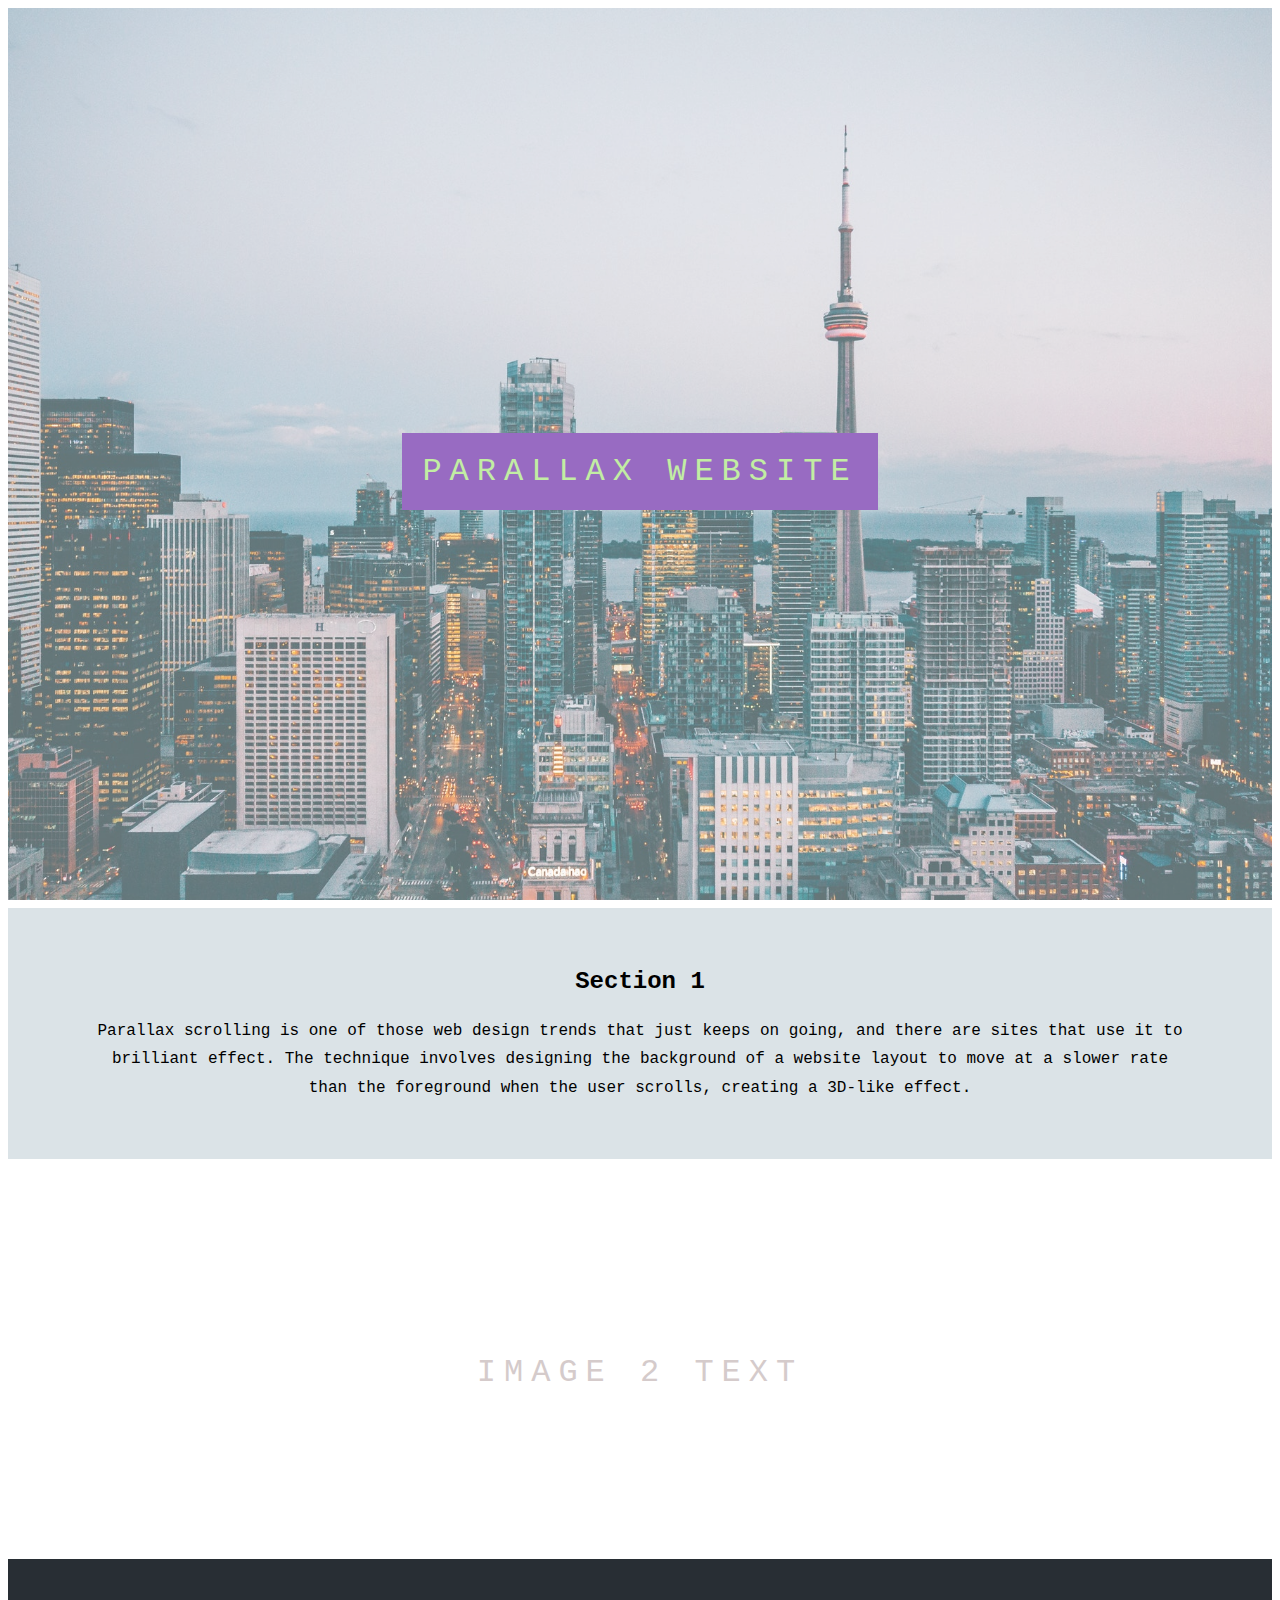
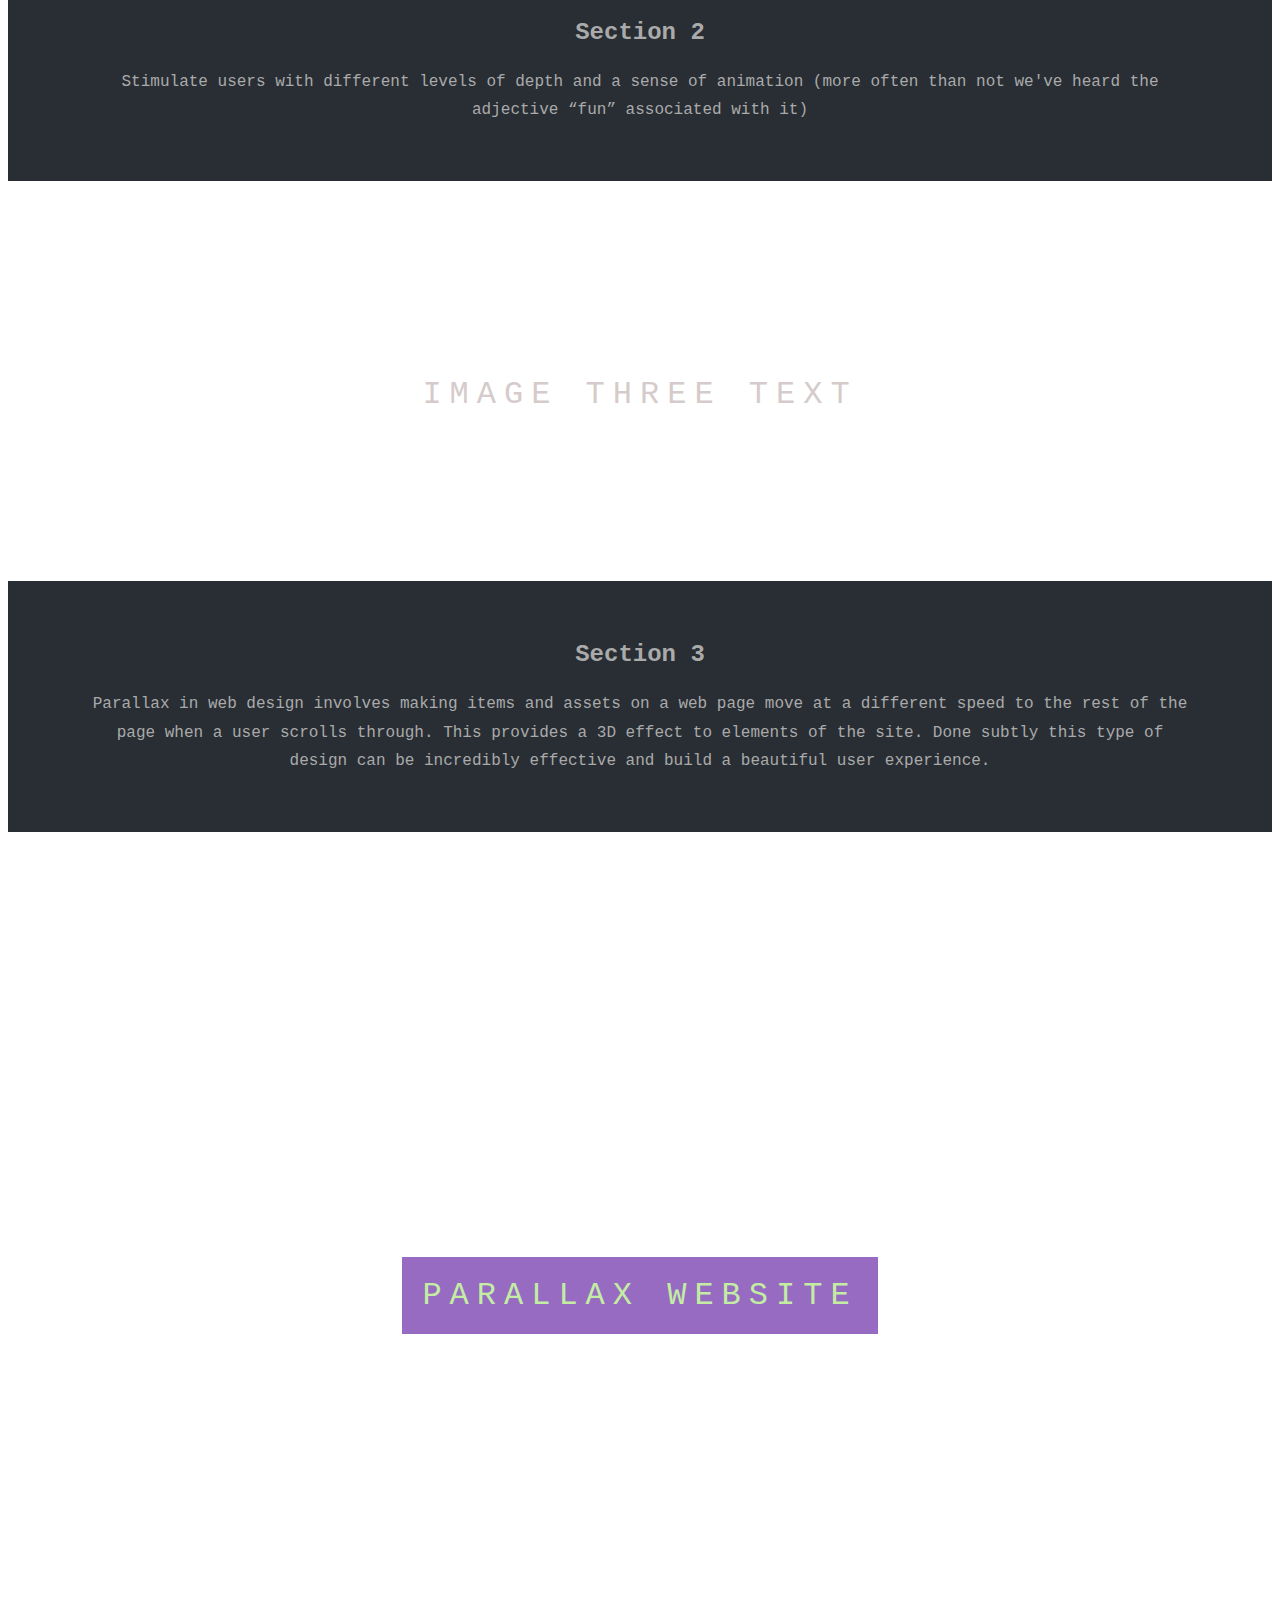
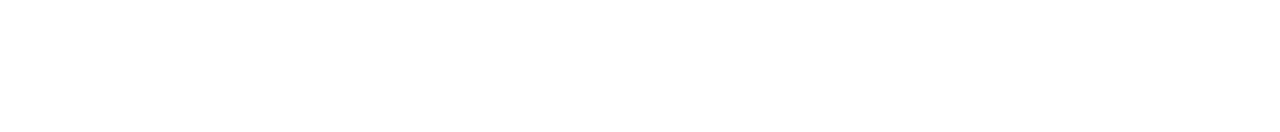
<file: index.html>
<!DOCTYPE html>
<html lang="en">
    <head>
        <meta charset="UTF-8">
        <meta name ="viewport" content="width=device-width, initial-scale=1.0">
        <meta http-equiv="X-UA-Compatible" content="ie=edge">
        <title>Parallax Website</title>
        <link rel ="stylesheet" href="main.css">
    
    </head>

    <body>
        <div class="pimg1">
            <div class="ptext">
                <span class ="border">
                    Parallax website
                </span>
            </div>
        </div>

        <section class ="section section-light">
            <h2>Section 1</h2>
            <p>
                Parallax scrolling is one of those web design trends that just keeps on going, and there are sites that use it to brilliant effect. The technique involves designing the background of a website layout to move at a slower rate than the foreground when the user scrolls, creating a 3D-like effect. 
            </p>
        </section>
        <div class="pimg2">
            <div class="ptext">
                <span class ="border trans">
                    Image 2 text
                </span>
            </div>
        </div>

        <section class ="section section-dark">
            <h2>Section 2</h2>
            <p>
                Stimulate users with different levels of depth and a sense of animation (more often than not we've heard the adjective “fun” associated with it)
            </p>
        </section>
        <div class="pimg3">
            <div class="ptext">
                <span class ="border trans">
                    Image three text
                </span>
            </div>
        </div>

        <section class ="section section-dark">
            <h2>Section 3</h2>
            <p>
                Parallax in web design involves making items and assets on a web page move at a different speed to the rest of the page when a user scrolls through. This provides a 3D effect to elements of the site. Done subtly this type of design can be incredibly effective and build a beautiful user experience.
            </p>
        </section>
        <div class="pimg1">
            <div class="ptext">
                <span class ="border">
                    Parallax website
                </span>
            </div>
        </div>
        </body>
</html>
</file>
<file: main.css>
body, html {
    height :100%;
    font-size:100%;
    font-family: 'Courier New', Courier, monospace;
    font-weight: 500;
    line-height:1.8em;
    color:#669;
    }
 
    .pimg1, .pimg2, .pimg3{
        position:relative;
        opacity:0.65;
        background-position:center;
        background-size: cover;
        background-repeat: no-repeat;

        background-attachment:fixed;
    }
    .pimg1{
        background-image: url('pexels-city-1.jpg');
        min-height: 100%;
    }
    .pimg2{
        background-image: url('pexels-city-2.jpg');
        min-height: 25rem;
    }
    .pimg3{
        background-image: url('pexels-city-5.jpg');
        min-height: 25rem;
    }

    .section{
        text-align:center;
        padding:2.5rem 5rem;
    }
    .section-light{
        background-color:#dbe3e7;
        color:black;
    }
    .section-dark{
        background-color:#282e34;
        color:#aaa;
    }
    .ptext{
        position:absolute;
        top: 50%;
        width:100%;
        text-align:center;
        color:#000;
        font-size: 2rem;
        letter-spacing:.5rem;
        text-transform: uppercase;

    }
    .ptext .border {
        background-color: #621da3;
        color:#a3e472;
        padding: 1.25rem;
    }
    .ptext .border.trans{
        background-color:transparent;
        color:rgb(192, 176, 176);
    }

   @media (max-width: 998px){
     html{
         font-size: 55%;
     }
} 
 @media (max-width: 768px) {
     html{
         font-size: 45%;
     }
}
</file>
